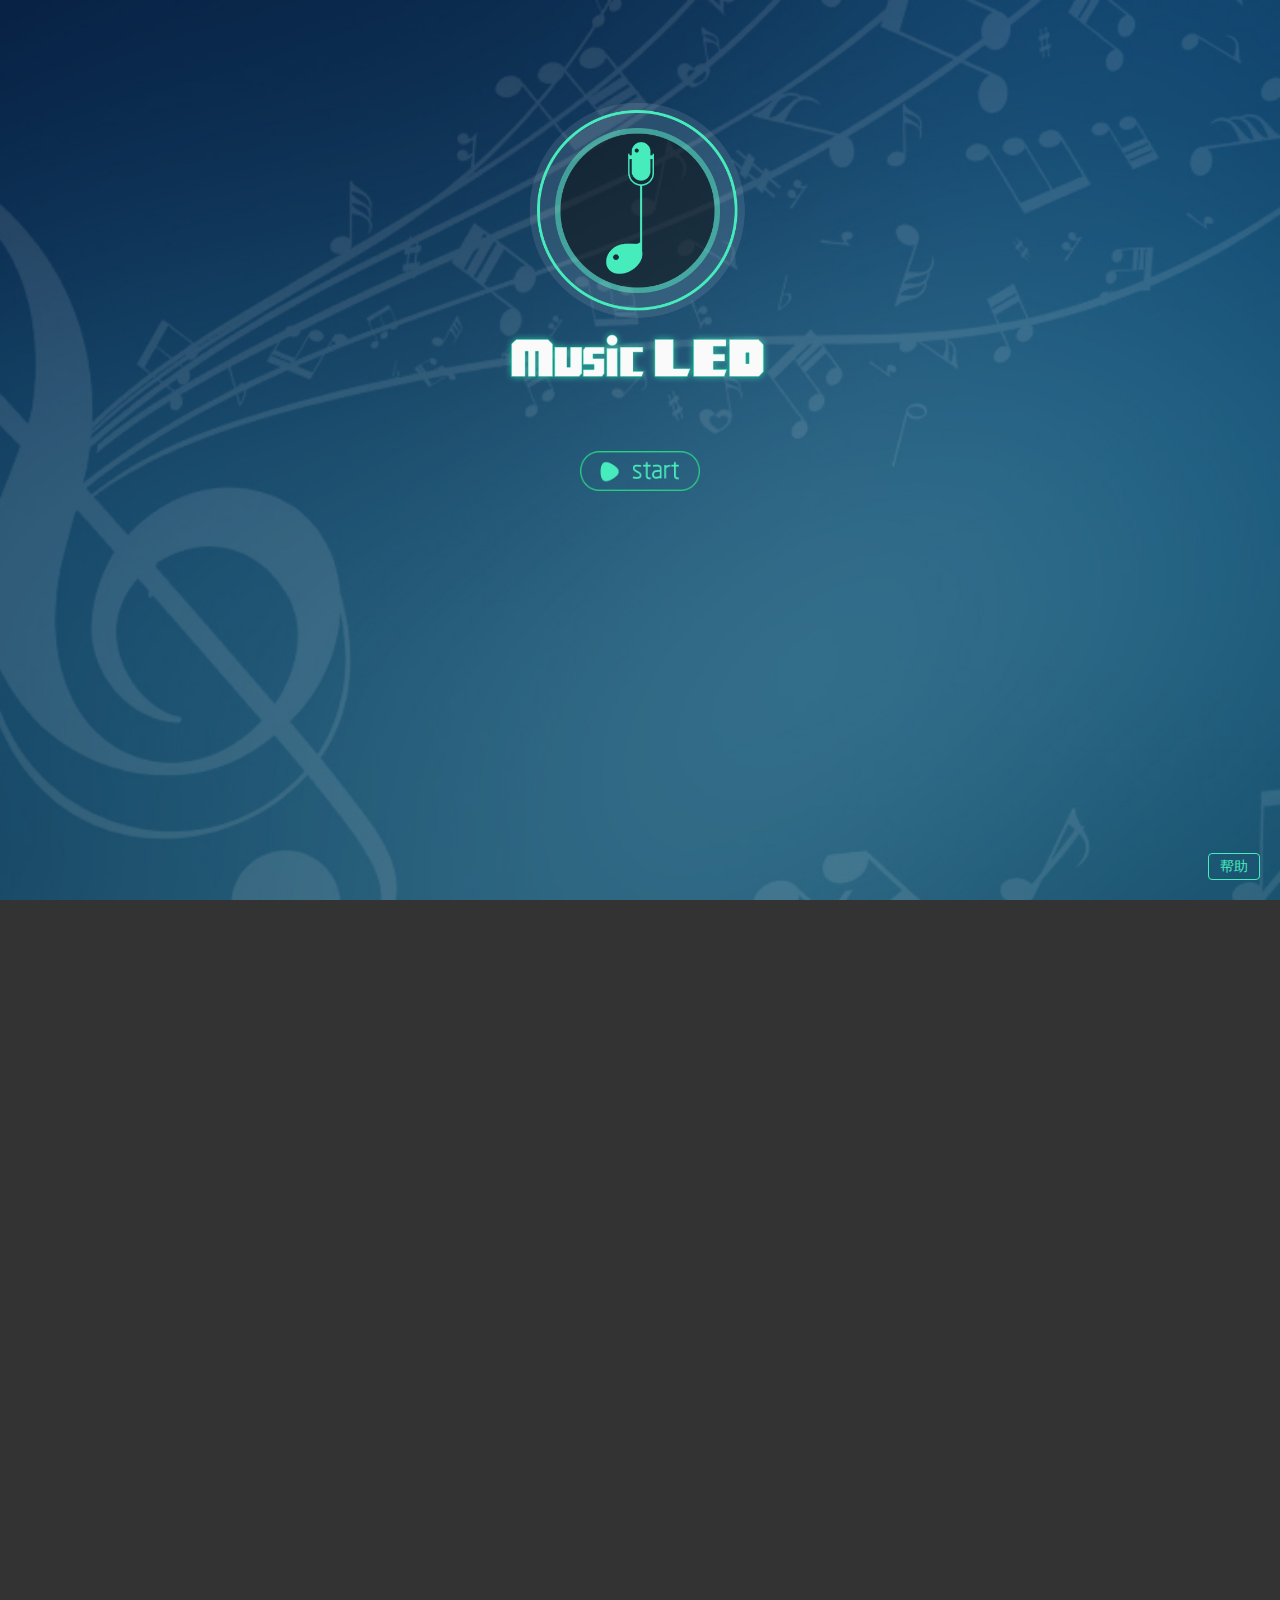
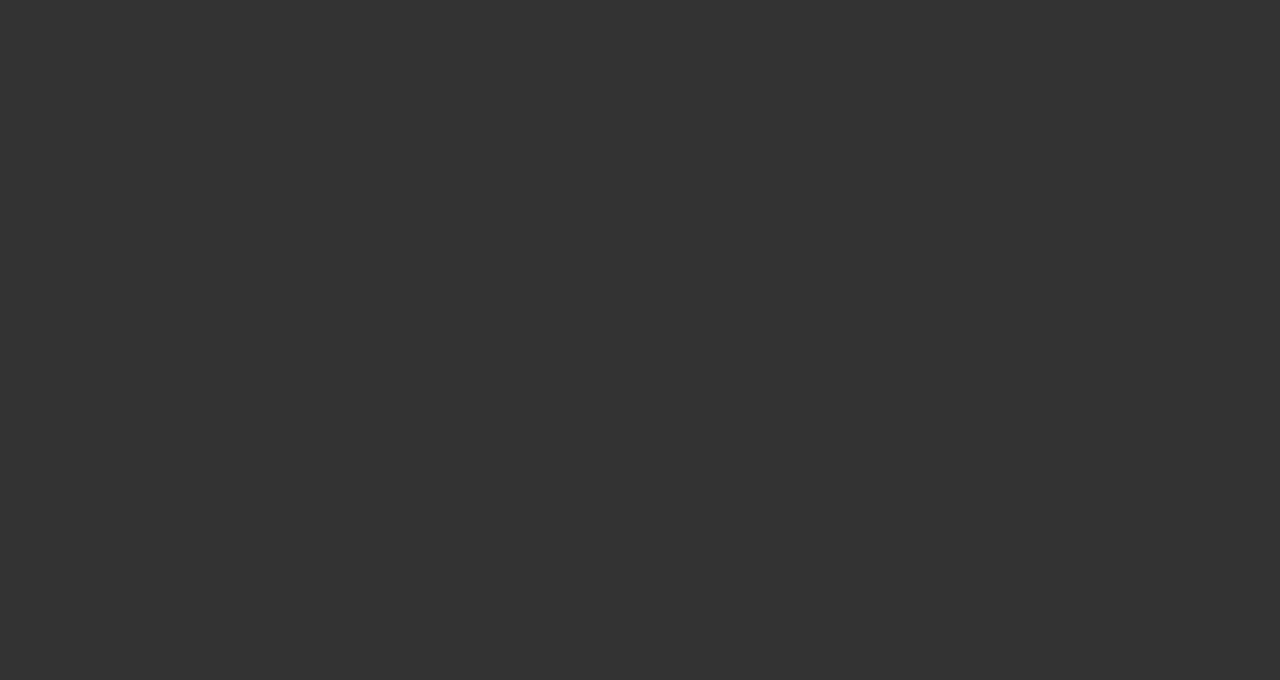
<file: index.html>
<!DOCTYPE html>
<html xmlns="http://www.w3.org/1999/xhtml">
<head>
    <meta http-equiv="Content-Type" content="text/html; charset=utf-8" />
    <title>开始</title>
    <meta name="viewport" content="width=device-width,initial-scale=1,minimum-scale=1,maximum-scale=1,user-scalable=no" />
    <link href="css/style.css" rel="stylesheet" />
</head>
<body>
    <img src="img/mis-bg.jpg " class="startbg" />
    <div class="content">
        <img src="img/mis_031.png" class="msi01" />
        <a href="index2.html" class="playBtn"></a>
        <a href="javascript:void(0)" class="helpBtn">帮助</a>
       
    </div>
     <div class="win">
         <div class="wincont">
             <div class="wintitle">帮助  <a href="javascript:void(0)" class="closeBtn"></a></div>
             <div class="wintxt">
                 <p>点击start进入播放页，在列表中选择您喜欢的音乐</p>
             </div>
       
         </div>
     </div>
</body>
</html>
<script type="text/javascript" src="js/jquery-1.7.2.min.js"></script>
<script type="text/javascript">
    $(function () {
        $(" .helpBtn").click(function () {
            $(".win").show();
            $(".win").animate({ 'top': "0" }, 300, function () {
             
            })
        })
        $(".win .closeBtn").click(function () {
            $(".win").animate({'top':"100%"}, 300, function () {
               $(".win").hide();
            })
        })
    })
</script>
</file>
<file: css/style.css>
* {
    margin: 0;
    padding: 0;
}

body, html {
    height: 100%;
    width: 100%;
    overflow: hidden;
}

* {
    -webkit-tap-highlight-color: transparent;
}

body {
    font: 14px "Helvetica Neue",Helvetica,Arial,"Lucida Grande",sans-serif;
    background: #333;
    color: #fff;
}

a {
    outline: none;
    text-decoration: none;
}

.left {
    float: left;
}

.right {
    float: right;
}

.clear {
    clear: both;
}

.clearfix:after {
    content: ".";
    display: block;
    height: 0;
    clear: both;
    visibility: hidden;
}

.clearfix {
    *+height:1%;
}

.menuBtn {
    background: url(../img/mis2_03.png) no-repeat;
    background-size: cover;
    height: 30px;
    width: 30px;
    display: block;
    position: absolute;
    left: 20px;
    top: 20px;
    cursor:pointer;
    z-index:9999;
}

#player {
    height: 130px;
    margin: 25px auto 30px;
    position: relative;
}

#player .cover {
    background: rgba(0, 0, 0, 0.5);
    border: 1px solid #333;
    overflow: hidden;
    -moz-border-radius: 10px;
    -webkit-border-radius: 10px;
    -o-border-radius: 10px;
    -ms-border-radius: 10px;
    -khtml-border-radius: 10px;
    border-radius: 100%;
    width: 240px;
    height: 240px;
    -webkit-box-shadow: 0 2px 10px black;
    margin: 30px auto;
}

#player .cover.active {
}

#player .cover img {
    -moz-border-radius: 10px;
    -webkit-border-radius: 10px;
    -o-border-radius: 10px;
    -ms-border-radius: 10px;
    -khtml-border-radius: 10px;
    border-radius: 100%;
    width: 240px;
    height: 240px;
}

#player .ctrl {
    text-shadow: 0 1px 2px #000;
    line-height: 16px;
    width: 245px;
    margin: 0 auto;
}

#player .ctrl .tag {
    text-align: center;
}

#player .ctrl .tag strong, #player .ctrl .tag span {
    display: block;
    text-overflow: ellipsis;
    font-size: 20px;
}

#player .ctrl .tag span {
    font-size: 14px;
    margin-top: 12px;
    color: #fff;
}

#player .ctrl .icon {
    background-repeat: no-repeat;
    background-position: center;
    display: inline-block;
    opacity: 0.6;
    cursor: pointer;
    width: 45px;
    height: 45px;
    -moz-transition: 0.3s;
    -webkit-transition: 0.3s;
    -o-transition: 0.3s;
    transition: 0.3s;
    -moz-user-select: none;
    -khtml-user-select: none;
    -webkit-user-select: none;
    -o-user-select: none;
    user-select: none;
    vertical-align: middle;
}

#player .ctrl .icon:hover, #player .ctrl .icon.enable,#player .ctrl .icon:active {
    opacity: 1;
}

#player .ctrl .icon:active {
    opacity: 0.3;
}

#player .ctrl .control {
    margin-top: 20px;
    height: 60px;
}

#player .ctrl .control .rewind {
    /*background-image: url(../images/rewind.png);*/
    background-image: url(../img/mis2_14.png);
    background-size: cover;
}

#player .ctrl .control .playback {
    background-image: url(../img/play.png);
    background-size: cover;
    width: 60px;
    height: 60px;
    margin: 0 42px;
}

#player .ctrl .control .playback.playing {
    background-image: url(../img/pause.png);
}

#player .ctrl .control .fastforward {
    /*background-image: url(../images/fastforward.png);*/
    background-image: url(../img/mis2_17.png);
    background-size: cover;
}

#player .ctrl .control .volume .mute {
    background-image: url(../images/volume.png);
}

#player .ctrl .control .volume .mute.enable {
    background-image: url(../images/mute.png);
}

#player .ctrl .control .volume .slider {
    margin-top: 11px;
    margin-left: 10px;
    width: 100px;
}

#player .ctrl .progress {
    margin-top: 10px;
    position: relative;
    margin-bottom: 8px;
}

#player .ctrl .progress .timer {
    font-size: 12px;
    color: #ccc;
    position: absolute;
    left: -25px;
    top: -4px;
}

#player .ctrl .progress .allTime {
    position: absolute;
    right: -20px;
    font-size: 12px;
    top: -4px;
}



.slider {
    background: rgba(0, 0, 0, 0.3);
    height: 6px;
    position: relative;
    cursor: pointer;
    border-radius: 10px;
    -webkit-box-shadow: 0 1px 2px rgba(0, 0, 0, 0.5) inset;
    box-shadow: 0 1px 2px rgba(0, 0, 0, 0.5) inset;
    width:215px;
    margin:0 auto;
}

.slider:hover a, .slider.enable a {
    opacity: 1;
}

.slider a {
    background: #47ecbc;
    margin-left: -7px;
    position: absolute;
    top: -4px;
    width: 14px;
    height: 14px;
    border-radius: 50%;
}

.slider .loaded, .slider .pace {
    position: absolute;
    height: 100%;
    opacity: 0.7;
    -moz-border-radius: 5px;
    -webkit-border-radius: 5px;
    -o-border-radius: 5px;
    -ms-border-radius: 5px;
    -khtml-border-radius: 5px;
    border-radius: 5px;
}

.slider .loaded {
    background: rgba(255, 255, 255, 0.1);
}

.slider .pace {
    background: #47ecbc;
}
#menu .title {
    height:50px;
    text-align:center; font-size:16px;
    color:#fff;
    line-height:50px;
    position:relative;
}
#menu  .tip {
    background:rgba(0,0,0,0.2);
    font-size:12px;
    text-indent:20px;
    line-height:30px;
    color:#a2a5ac;
    position:relative;

}
#playlist {
    margin: 0 auto 50px;
    padding: 10px 15px;
    list-style: none;
    position: relative;
    -moz-border-radius: 5px;
    -webkit-border-radius: 5px;
    -o-border-radius: 5px;
    -ms-border-radius: 5px;
    -khtml-border-radius: 5px;
    border-radius: 5px;
    /*-moz-box-shadow: 0 2px 6px rgba(0, 0, 0, 0.5);
    -webkit-box-shadow: 0 2px 6px rgba(0, 0, 0, 0.5);
    -o-box-shadow: 0 2px 6px rgba(0, 0, 0, 0.5);
    box-shadow: 0 2px 6px rgba(0, 0, 0, 0.5);*/
}

#playlist li {
    color: #fff;
    cursor: pointer;
    text-overflow: ellipsis;
    -moz-transition: 0.3s;
    -webkit-transition: 0.3s;
    -o-transition: 0.3s;
    transition: 0.3s;
    width: 33.33%;
    box-sizing: border-box;
    float: left;
    text-align: center;
    padding: 10px;
    font-size: 10px;
}

#playlist li.playing img {
    -webkit-box-shadow: 0 2px 10px #47ecbc;
}

#playlist li img {
    height: 90px;
    width: 90px;
    -webkit-box-shadow: 0 2px 10px black;
    border-radius: 100%;
    overflow: hidden;
    display: block;
    margin: 0 auto;
}


/*#playlist li.playing {
    background: url(../images/playing.png) no-repeat 0 center;
    color: #fff;
    font-weight: bold;
}*/

#playlist li .songName {
    color: #47ecbc;
    font-size: 14px;
    margin: 10px auto 5px;
}

/*��ʼҳ��*/

.startbg {
    width: 100%;
    position: relative;
    top: 0;
    left: 0;
}

.content {
    position: absolute;
    top: 0;
    bottom: 0;
    height: 100%;
    width: 100%;
}
.content .msi01 {
    width: 64%;
    display: block;
    margin: 100px auto 60px;
}
@media all and (min-width: 1200px) {
  .content .msi01 {
    width:280px;
  
}
}



.content .playBtn {
    display: block;
    background: url(../img/mis2_032.png) no-repeat;
    height: 40px;
    width: 120px;
    background-size: 100% 100%;
    margin: 0 auto;
}

.content .helpBtn,.selected {
    position: absolute;
    bottom: 20px;
    right: 20px;
    height: 25px;
    width: 50px;
    font-size: 14px;
    border: 1px solid #47ecbc;
    color: #47ecbc;
    border-radius: 4px;
    text-align: center;
    line-height: 25px;
}
.selected {  
  bottom:0;
    text-indent:0;
 
}
/*������*/
.win {
    position: fixed;
    height: 100%;
    width: 100%;
    background: rgba(0,0,0,0.4);
    top: 100%;
    left: 0;
    display: none;
 
}

.win .wincont {
    width: 80%;
    margin: 10% auto;
    height: 80%;
    background: #fff;
    border-radius: 5px;
}

.win .wincont .wintitle {
    height: 40px;
    background: #47ecbc;
    color: #056f50;
    text-align: center;
    font-size: 20px;
    line-height: 40px;
    position: relative;
    border-top-left-radius: 5px;
    border-top-right-radius: 5px;
}

.win .wincont .wintxt {
    color: #333;
    font-size: 14px;
    padding: 10px;
}

.win .wincont .closeBtn {
    background: url(../img/close.png) no-repeat;
    height: 25px;
    width: 25px;
    background-size: cover;
    display: block;
    position: absolute;
    right: -12px;
    top: -8px;
}
</file>
